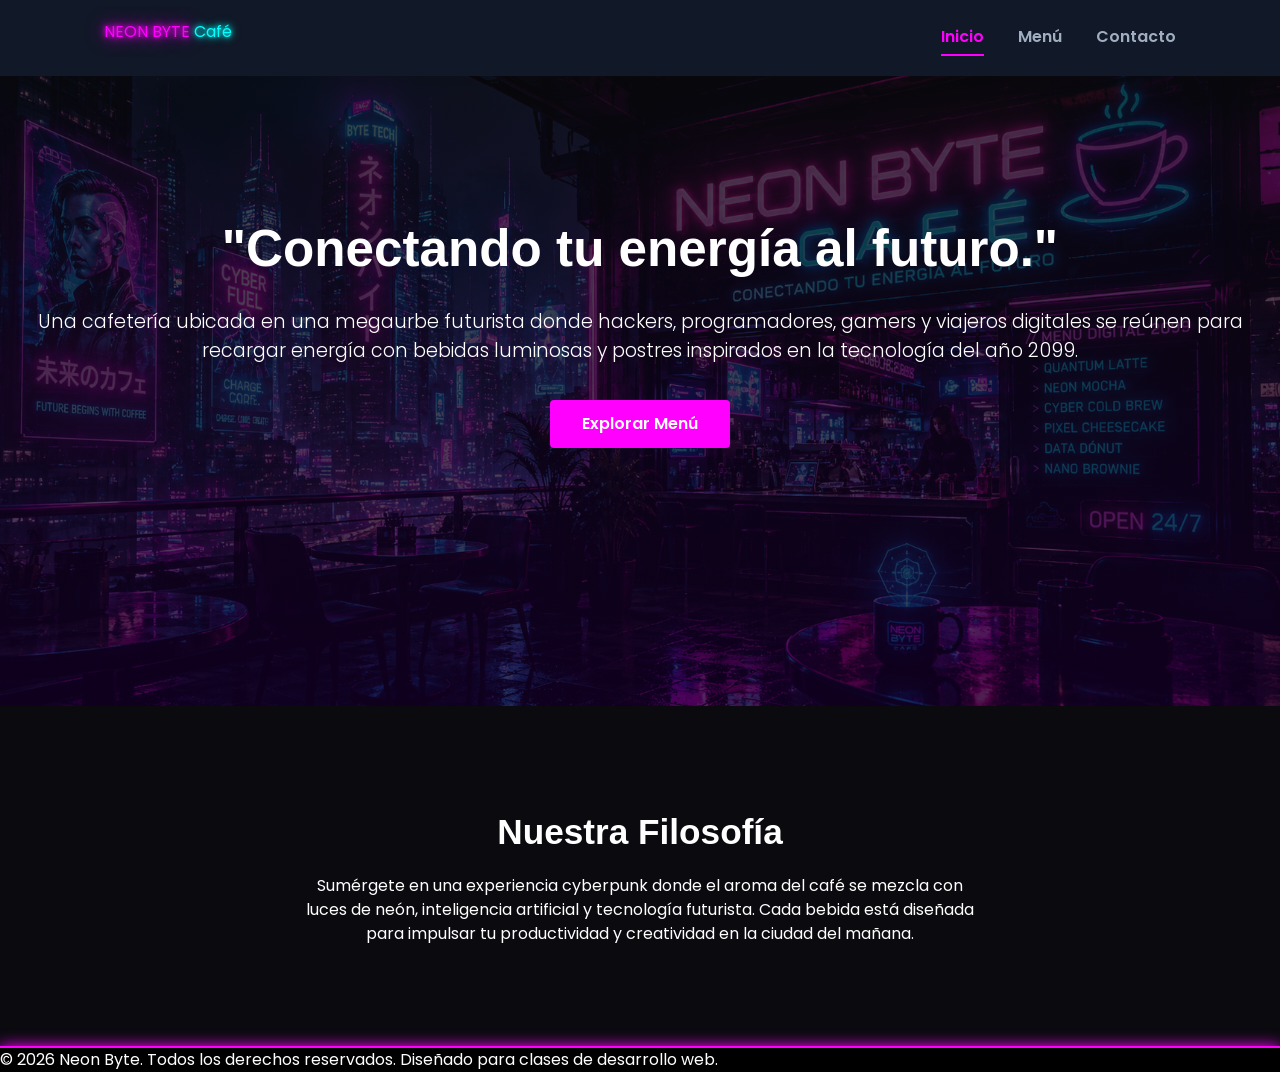
<file: index.html>
<!-- Define el tipo de documento como HTML5 para el navegador -->
<!DOCTYPE html>
<!-- Define el idioma principal del sitio web como Español -->
<html lang="es">
<head>
    <!-- Define la codificación de caracteres UTF-8 para soportar acentos y eñes -->
    <meta charset="UTF-8">
    <!-- Configura la vista móvil para asegurar que el diseño sea adaptable y responsivo -->
    <meta name="viewport" content="width=device-width, initial-scale=1.0">
    <!-- Título de la pestaña del navegador -->
    <title>NEON BYTE CAFÉ</title>
    <!-- Vincula la hoja de estilos externa CSS para dar diseño visual a la página -->
    <link rel="stylesheet" href="styles.css">
    <!-- Importa fuentes tipográficas elegantes directamente desde los servidores de Google Fonts -->
    <link href="https://fonts.googleapis.com/css2?family=Playfair+Display:ital,wght@0,400;0,700;1,400&family=Poppins:wght@300;400;600&display=swap" rel="stylesheet">
</head>
<body>

    <!-- Encabezado principal del sitio, visible en todas las páginas -->
    <header class="header">
        <!-- Contenedor con límites de ancho para alinear el contenido del menú -->
        <div class="nav-container">
            <!-- Enlace del logotipo que redirige a la página de inicio -->
            <a href="index.html" class="logo">NEON BYTE <span>Café</span></a>
            <!-- Bloque de navegación que contiene los enlaces del menú principal -->
            <nav class="nav-menu">
                <!-- Enlace activo a la página de inicio (resaltado visualmente) -->
                <a href="index.html" class="nav-link active">Inicio</a>
                <!-- Enlace hacia la página del menú de productos -->
                <a href="menu.html" class="nav-link">Menú</a>
                <!-- Enlace hacia la página del formulario de contacto -->
                <a href="contacto.html" class="nav-link">Contacto</a>
            </nav>
        </div>
    </header>

    <!-- Sección Hero: Bloque de gran impacto visual de bienvenida -->
    <section class="hero-section">
        <!-- Contenedor interno para centrar los textos sobre la imagen de fondo -->
        <div class="hero-content">
            <!-- Título de impacto principal sobre la filosofía de la cafetería -->
            <h1>"Conectando tu energía al futuro."</h1>
            <!-- Párrafo descriptivo o eslogan de la marca -->
            <p>Una cafetería ubicada en una megaurbe futurista donde hackers, programadores, gamers y viajeros digitales se reúnen para recargar energía con bebidas luminosas y postres inspirados en la tecnología del año 2099.</p>
            <!-- Botón de llamada a la acción que invita al alumno/usuario a ver el menú -->
            <a href="menu.html" class="btn-primary">Explorar Menú</a>
        </div>
    </section>

    <!-- Sección de Información General: Estructura contenedora semántica estándar -->
    <section class="about-summary container">
        <!-- Bloque de texto para explicar el propósito o historia corta del negocio -->
        <div class="about-text">
            <!-- Título secundario de la sección -->
            <h2>Nuestra Filosofía</h2>
            <!-- Párrafo explicativo para comprensión de lectura y estructura de texto -->
            <p>Sumérgete en una experiencia cyberpunk donde el aroma del café se mezcla con luces de neón, inteligencia artificial y tecnología futurista. Cada bebida está diseñada para impulsar tu productividad y creatividad en la ciudad del mañana.</p>
        </div>
    </section>

    <!-- Pie de página global con los derechos de autor y créditos correspondientes -->
    <footer class="footer">
        <!-- Texto de propiedad y año actual -->
        <p>&copy; 2026 Neon Byte. Todos los derechos reservados. Diseñado para clases de desarrollo web.</p>
    </footer>

    <!-- Vinculación del archivo de JavaScript que maneja la lógica e interactividad global -->
    <script src="script.js"></script>
</body>
</html>
</file>
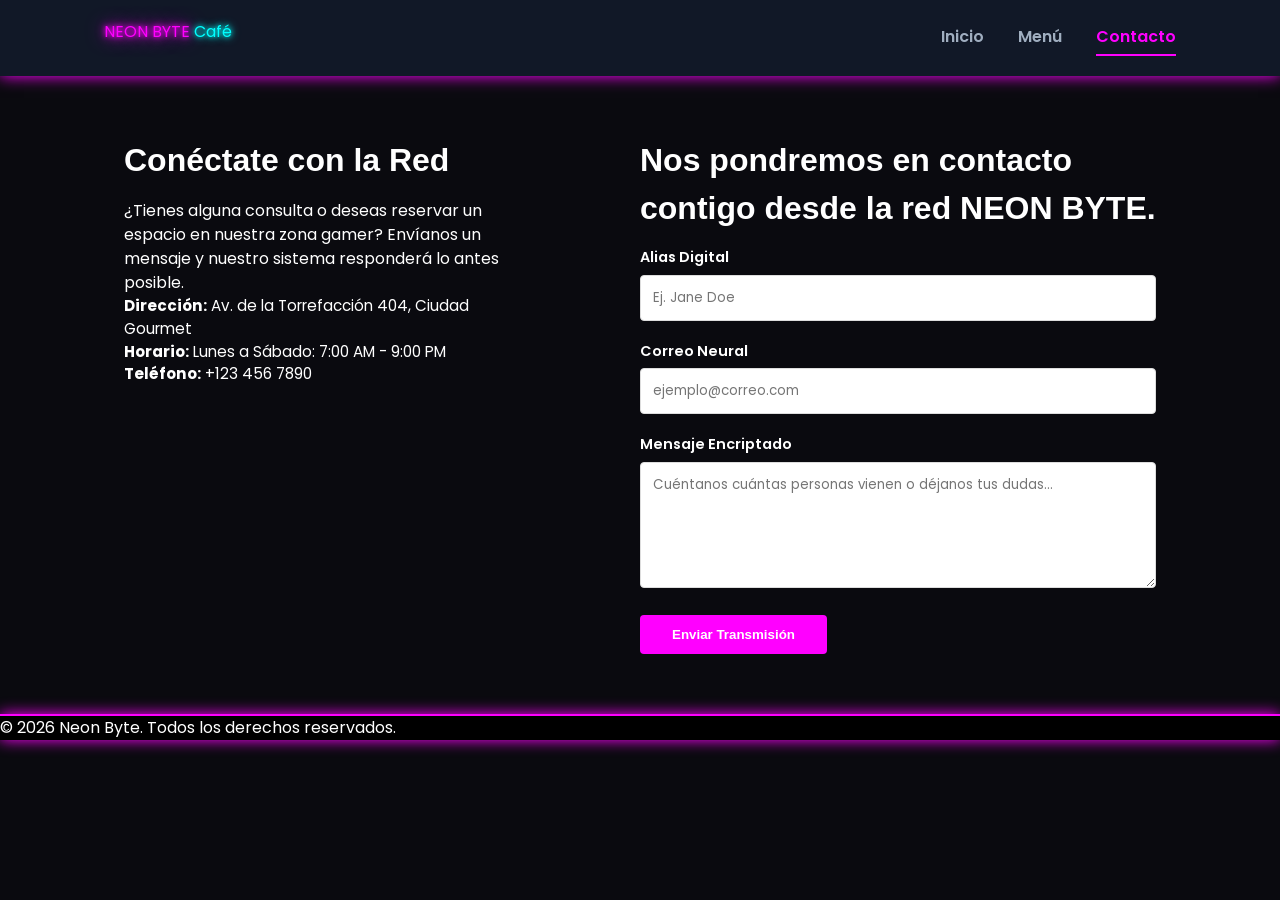
<file: contacto.html>
<!-- Define el tipo de documento como HTML5 para el navegador -->
<!DOCTYPE html>
<!-- Define el idioma de la página de contacto como Español -->
<html lang="es">
<head>
    <!-- Define la codificación universal para evitar fallas de tipografía en las palabras -->
    <meta charset="UTF-8">
    <!-- Configura el visor adaptativo para pantallas de diversos tamaños (Móvil First) -->
    <meta name="viewport" content="width=device-width, initial-scale=1.0">
    <!-- Título específico para la pestaña de la página de contacto -->
    <title>NEON BYTE- Contacto</title>
    <!-- Enlace a los estilos CSS centrales -->
    <link class="stylesheet" rel="stylesheet" href="styles.css">
    <!-- Inclusión de fuentes externas desde Google Fonts -->
    <link href="https://fonts.googleapis.com/css2?family=Playfair+Display:wght@400;700&family=Poppins:wght@300;400;600&display=swap" rel="stylesheet">
</head>
<body>

    <!-- Encabezado estructural idéntico para asegurar la correcta navegación del alumno -->
    <header class="header">
        <div class="nav-container">
            <a href="index.html" class="logo">NEON BYTE <span>Café</span></a>
            <nav class="nav-menu">
                <a href="index.html" class="nav-link">Inicio</a>
                <a href="menu.html" class="nav-link">Menú</a>
                <!-- Enlace activo resaltado para ubicar la sección de contacto -->
                <a href="contacto.html" class="nav-link active">Contacto</a>
            </nav>
        </div>
    </header>

    <!-- Contenedor principal de la página estructurado mediante semántica CSS -->
    <main class="contacto-page container">
        <!-- Envoltura flexible para organizar la información y el formulario a dos columnas -->
        <div class="contacto-wrapper">
            
            <!-- Bloque izquierdo: Información física e institucional del local -->
            <div class="contacto-info">
                <h2>Conéctate con la Red</h2>
                <p>¿Tienes alguna consulta o deseas reservar un espacio en nuestra zona gamer? Envíanos un mensaje y nuestro sistema responderá lo antes posible.</p>
                <!-- Lista de detalles clave sobre ubicación y horas de servicio -->
                <div class="info-detalles">
                    <p><strong>Dirección:</strong> Av. de la Torrefacción 404, Ciudad Gourmet</p>
                    <p><strong>Horario:</strong> Lunes a Sábado: 7:00 AM - 9:00 PM</p>
                    <p><strong>Teléfono:</strong> +123 456 7890</p>
                </div>
            </div>

            <!-- Bloque derecho: Contenedor interactivo del formulario de datos -->
            <div class="contacto-form-container">
                <h2>Nos pondremos en contacto contigo desde la red NEON BYTE.</h2>
                <!-- Formulario identificado con una ID para que Javascript capture el evento submit -->
                <form id="contactForm" class="contact-form">
                    <!-- Grupo del formulario para el campo del nombre -->
                    <div class="form-group">
                        <label for="nombre">Alias Digital</label>
                        <!-- Input obligatorio con marcador de posición de ejemplo -->
                        <input type="text" id="nombre" required placeholder="Ej. Jane Doe">
                    </div>
                    <!-- Grupo del formulario para el campo del correo electrónico -->
                    <div class="form-group">
                        <label for="email">Correo Neural</label>
                        <!-- Input obligatorio de tipo email para forzar validación nativa del navegador -->
                        <input type="email" id="email" required placeholder="ejemplo@correo.com">
                    </div>
                    <!-- Grupo del formulario para el cuadro de texto del mensaje largo -->
                    <div class="form-group">
                        <label for="mensaje">Mensaje Encriptado</label>
                        <!-- Caja de texto multilínea con renglones iniciales definidos -->
                        <textarea id="mensaje" rows="5" required placeholder="Cuéntanos cuántas personas vienen o déjanos tus dudas..."></textarea>
                    </div>
                    <!-- Botón de tipo submit para activar la lógica de envío controlada por script -->
                    <button type="submit" class="btn-primary">Enviar Transmisión</button>
                </form>
                <!-- Contenedor de retroalimentación, oculto inicialmente por CSS (.hidden) -->
                <div id="formFeedback" class="form-feedback hidden"></div>
            </div>

        </div>
    </main>

    <!-- Pie de página estándar -->
    <footer class="footer">
        <p>&copy; 2026 Neon Byte. Todos los derechos reservados.</p>
    </footer>

    <!-- Archivo JS para validar y capturar los eventos del formulario sin recargar -->
    <script src="script.js"></script>
</body>
</html>
</file>
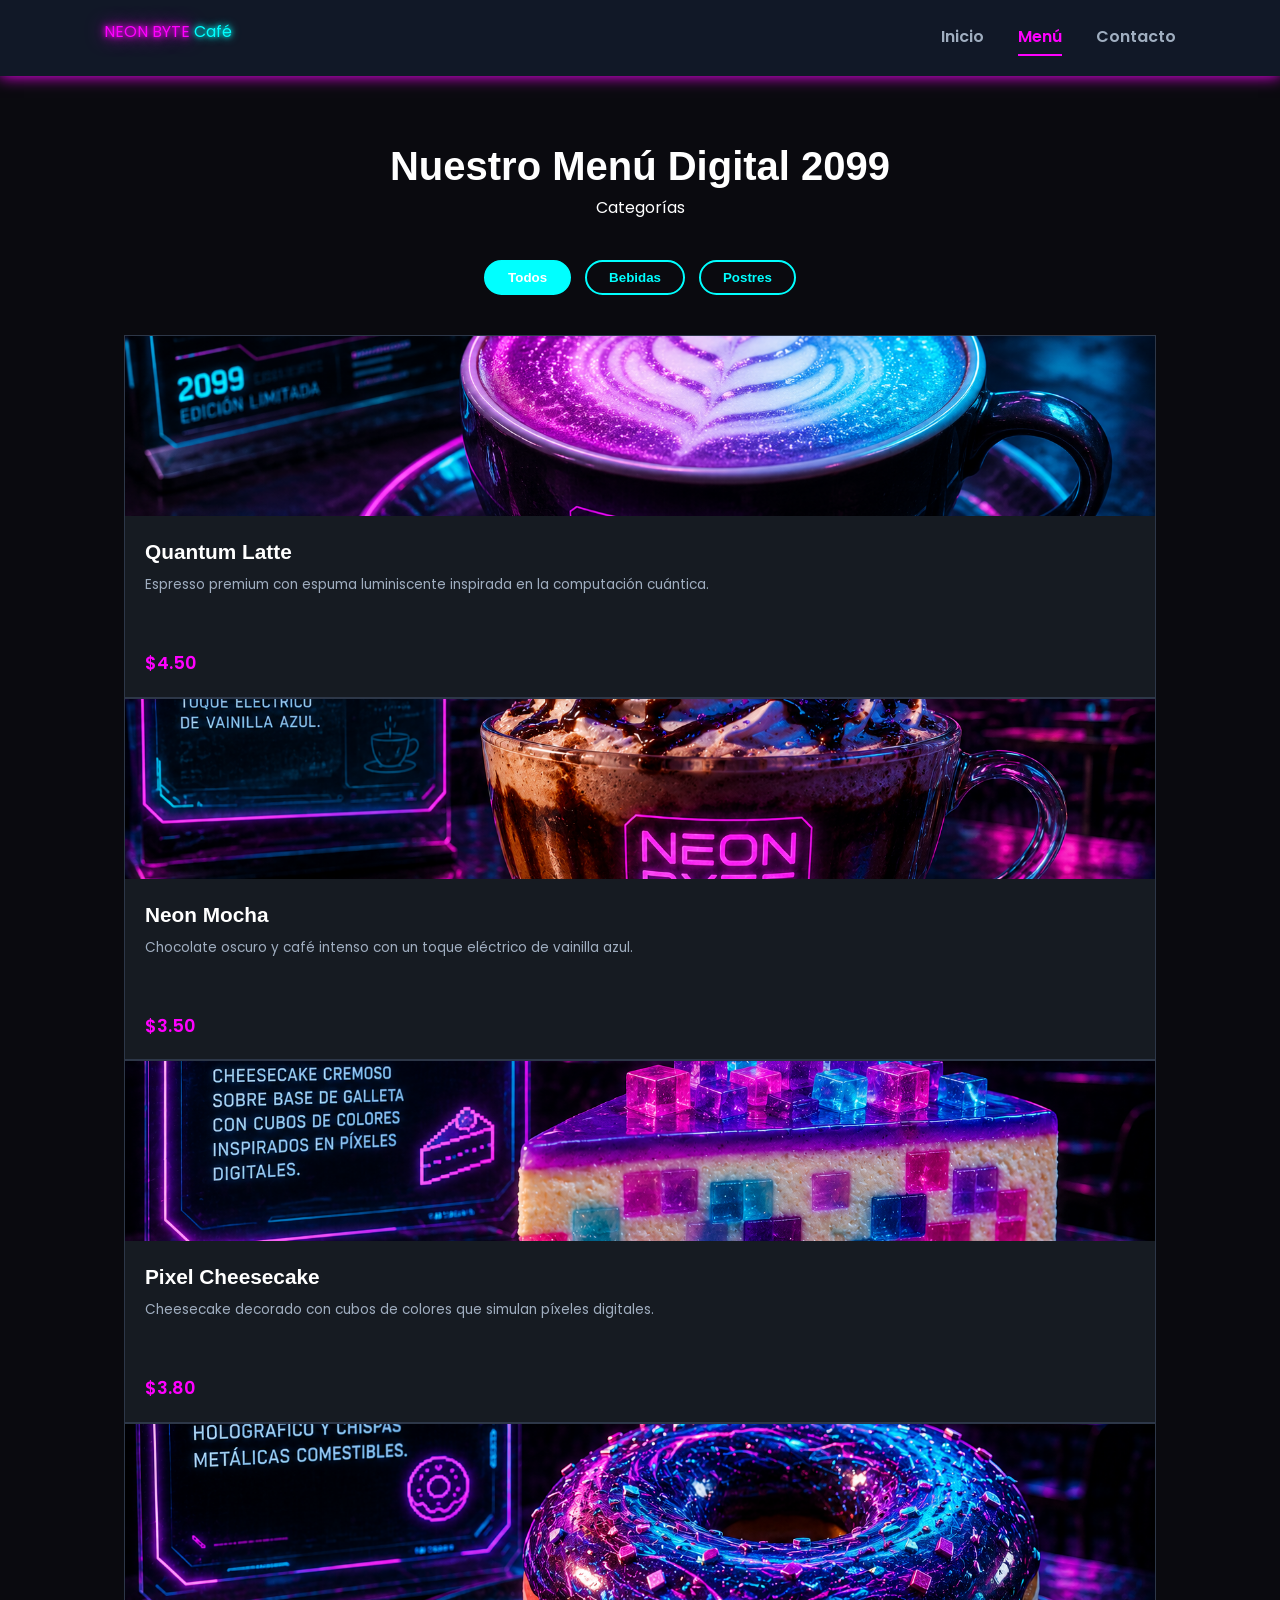
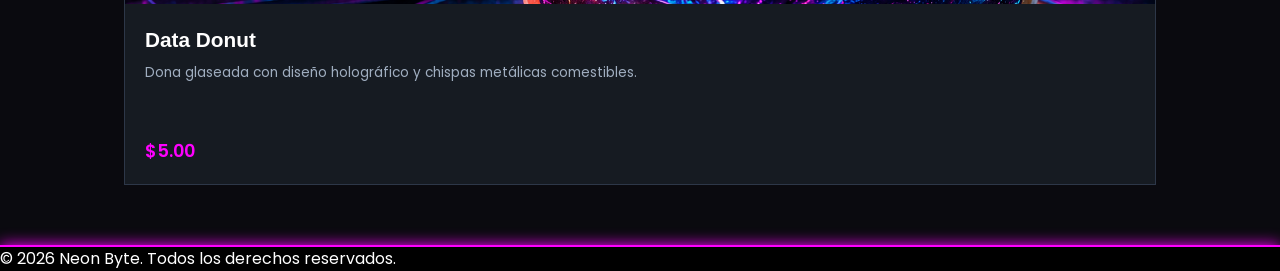
<file: menu.html>
<!-- Define el tipo de documento como HTML5 para el navegador -->
<!DOCTYPE html>
<!-- Define el idioma del sitio como Español -->
<html lang="es">
<head>
    <!-- Define la codificación de caracteres para el correcto renderizado de caracteres especiales -->
    <meta charset="UTF-8">
    <!-- Configura el viewport para que la escala sea responsiva en tabletas y celulares -->
    <meta name="viewport" content="width=device-width, initial-scale=1.0">
    <!-- Título de la pestaña en la navegación del menú -->
    <title>NEON BYTE - Nuestro Menú</title>
    <!-- Enlace a la hoja de estilos compartida por el proyecto -->
    <link rel="stylesheet" href="styles.css">
    <!-- Carga de tipografías desde la API de fuentes de Google -->
    <link href="https://fonts.googleapis.com/css2?family=Playfair+Display:wght@400;700&family=Poppins:wght@300;400;600&display=swap" rel="stylesheet">
</head>
<body>

    <!-- Encabezado estructural idéntico para mantener la consistencia visual -->
    <header class="header">
        <div class="nav-container">
            <a href="index.html" class="logo">NEON BYTE <span>Café</span></a>
            <nav class="nav-menu">
                <a href="index.html" class="nav-link">Inicio</a>
                <!-- Enlace de menú marcado con la clase activa en esta página -->
                <a href="menu.html" class="nav-link active">Menú</a>
                <a href="contacto.html" class="nav-link">Contacto</a>
            </nav>
        </div>
    </header>

    <!-- Cuerpo principal del catálogo usando la etiqueta semántica main -->
    <main class="menu-page container">
        <!-- Cabecera interna de la sección con títulos del menú -->
        <header class="page-header">
            <h2>Nuestro Menú Digital 2099</h2>
            <p>Categorías</p>
        </header>

        <!-- Contenedor de botones de filtro. El atributo 'data-filter' será leído por JavaScript -->
        <div class="filter-container">
            <!-- Botón activo por defecto para mostrar todos los elementos disponibles -->
            <button class="filter-btn active" data-filter="todos">Todos</button>
            <!-- Botón de filtro exclusivo para la categoría de bebidas -->
            <button class="filter-btn" data-filter="bebidas">Bebidas</button>
            <!-- Botón de filtro exclusivo para la categoría de repostería -->
            <button class="filter-btn" data-filter="reposteria">Postres</button>
        </div>

        <!-- Cuadrícula (Grid) que ordenará los productos de manera dinámica y responsiva -->
        <div class="menu-grid">
            
            <!-- Producto 1: Se identifica en la categoría 'bebidas' mediante el atributo de datos personalizados (data-category) -->
            <div class="menu-item" data-category="bebidas">
                <!-- Imagen local ubicada dentro de la carpeta /imagenes del proyecto -->
                <img src="quantumm late.png" alt="Café Quantum Latte">
                <!-- Bloque contenedor con la información textual del producto -->
                <div class="item-info">
                    <h3>Quantum Latte</h3>
                    <p class="item-desc">Espresso premium con espuma luminiscente inspirada en la computación cuántica.</p>
                    <span class="item-price">$4.50</span>
                </div>
            </div>

            <!-- Producto 2: Item perteneciente a la categoría 'bebidas' -->
            <div class="menu-item" data-category="bebidas">
                <!-- Imagen local correspondiente al café americano -->
                <img src="neon mocha.png" alt="Neon Mocha">
                <div class="item-info">
                    <h3>Neon Mocha</h3>
                    <p class="item-desc">Chocolate oscuro y café intenso con un toque eléctrico de vainilla azul.</p>
                    <span class="item-price">$3.50</span>
                </div>
            </div>

            <!-- Producto 3: Item perteneciente a la categoría 'reposteria' -->
            <div class="menu-item" data-category="reposteria">
                <!-- Imagen local correspondiente al croissant horneado -->
                <img src="pixel cheesecake.png" alt="Pixel Cheesecake">
                <div class="item-info">
                    <h3>Pixel Cheesecake</h3>
                    <p class="item-desc">Cheesecake decorado con cubos de colores que simulan píxeles digitales.</p>
                    <span class="item-price">$3.80</span>
                </div>
            </div>

            <!-- Producto 4: Item perteneciente a la categoría 'reposteria' -->
            <div class="menu-item" data-category="reposteria">
                <!-- Imagen local correspondiente a la rebanada de pastel de chocolate -->
                <img src="data donut.png" alt="Data Donut">
                <div class="item-info">
                    <h3>Data Donut</h3>
                    <p class="item-desc">Dona glaseada con diseño holográfico y chispas metálicas comestibles.</p>
                    <span class="item-price">$5.00</span>
                </div>
            </div>

        </div>
    </main>

    <!-- Pie de página idéntico para mantener el branding del sitio web -->
    <footer class="footer">
        <p>&copy; 2026 Neon Byte. Todos los derechos reservados.</p>
    </footer>

    <!-- Carga del JavaScript al final del documento para no bloquear el renderizado del HTML -->
    <script src="script.js"></script>
</body>
</html>
</file>
<file: styles.css>
/* ==========================================================================
   1. VARIABLES DE DISEÑO (Arquitectura limpia para enseñar CSS moderno usando :root)
   ========================================================================== */
:root {
    --primary-color: #FF00FF;    /* Tono café de tostado medio para botones y enlaces */
    --secondary-color: #00FFFF;  /* Tono miel/café claro para filtros y acentos visuales */
    --dark-color: #0A0A0F;       /* Tono chocolate oscuro profundo para títulos y legibilidad */
    --light-color: #161B22;      /* Color crema muy suave para el fondo general, evita fatiga visual */
    --gray-color: #A0AEC0;       /* Gris cálido intermedio usado en descripciones secundarias */
    --font-heading: 'Orbitron', sans-serif; /* Fuente con serifas de alta elegancia para títulos */
    --font-body: 'Poppins', sans-serif;         /* Fuente geométrica sans-serif óptima para bloques de lectura */
    --transition-smooth: all 0.3s ease;       /* Transición estándar para animaciones suaves en hovers */
}

/* ==========================================================================
   2. REINICIO DE ESTILOS (Reset de márgenes para asegurar consistencia entre navegadores)
   ========================================================================== */
* {
    margin: 0;                   /* Remueve márgenes automáticos de todos los elementos */
    padding: 0;                  /* Remueve rellenos automáticos de todos los elementos */
    box-sizing: border-box;      /* Incluye el borde y relleno dentro del cálculo total del ancho de caja */
}

body {
    font-family: var(--font-body);
    background-color: #0A0A0F;
    color: #FFFFFF;
    line-height: 1.5;                   /* Ajusta el interlineado para mejorar la lectura cómoda */
}

/* Contenedor utilitario estándar para centrar los bloques principales en la pantalla */
.container {
    width: 90%;                  /* Ocupa el 90% del ancho del dispositivo en pantallas pequeñas */
    max-width: 1200px;           /* Limita el ancho máximo a 1200 píxeles en pantallas grandes */
    margin: auto;              /* Centra de forma automática el contenedor horizontalmente */
    padding: 60px ;             /* Añade un colchón superior e inferior para separar secciones */
}

/* Enlaces limpios sin decoraciones forzadas */
a {
    text-decoration: none;       /* Elimina la línea subrayada por defecto de las etiquetas <a> */
    color: inherit;              /* Hace que herede el color de texto de su elemento contenedor */
}

/* ==========================================================================
   3. MAQUETACIÓN DEL HEADER Y MENÚ DE NAVEGACIÓN
   ========================================================================== */
.header {
    background-color: #111827;
    box-shadow: 0 0 15px var(--primary-color);              /* Posiciona el menú sobre cualquier otro elemento de la página */
}

.nav-container {
    display: block;              /* Comportamiento de bloque clásico */
    max-width: 1200px;           /* Centrado y alineación similar al contenedor global */
    margin: 0 auto;              /* Centra la barra de navegación */
    padding: 20px 5%;            /* Espaciado interno para dar aire al logotipo y enlaces */
}

/* Alineación clásica usando flotantes o distribución de texto para compatibilidad base */
.logo {
     color: var(--primary-color);
    text-shadow:
        0 0 5px var(--primary-color),
        0 0 10px var(--primary-color),
        0 0 20px var(--primary-color);                /* Alinea el logo a la izquierda */
}

.logo span {
     color: var(--secondary-color);
    text-shadow:
        0 0 5px var(--secondary-color),
        0 0 10px var(--secondary-color); /* Pinta la palabra Aroma con el tono miel de acento */
}

.nav-menu {
    float: right;                /* Coloca el listado de enlaces a la derecha de la barra */
    margin-top: 5px;             /* Ajuste vertical milimétrico para alinear con el logo */
}

.nav-link {
    font-weight: 600;            /* Hace que el texto del menú sea semi-negrita */
    color: var(--gray-color);    /* Color gris opaco por defecto para los enlaces no activos */
    margin-left: 30px;           /* Separación horizontal entre cada opción del menú */
    padding-bottom: 5px;         /* Espacio inferior para colocar una línea decorativa */
    border-bottom: 2px solid transparent; /* Crea un borde transparente para evitar saltos bruscos en hover */
    transition: var(--transition-smooth); /* Aplica efecto de transición suave al cambiar de color */
    display: inline-block;       /* Permite aplicar márgenes horizontales de forma correcta */
}

/* Reglas de activación y efecto hover sobre los enlaces de navegación */
.nav-link:hover, .nav-link.active {
    color: var(--primary-color);         /* Cambia al color café principal */
    border-bottom: 2px solid var(--primary-color); /* Muestra el borde inferior pintado de café */
}

/* Limpiador de flotados (Clearfix) para evitar colapsos de altura en el header */
.nav-container::after {
    content: "";
    display: table;
    clear: both;
}

/* ==========================================================================
   4. DISEÑO DE LA SECCIÓN HERO (PÁGINA PRINCIPAL)
   ========================================================================== */
.hero-section {
    /* Aplica un degradado oscuro superpuesto junto a la imagen local ubicada en /imagenes */
   background:
linear-gradient(
rgba(10,10,15,0.75),
rgba(20,0,40,0.75)
),
url("banner.png")
no-repeat center center/cover; 
height: 70vh;
text-align: center;
padding-top: 15vh;
/* Cambia el color de la tipografía a blanco para alto contraste */
}

.hero-content h1 {
    font-family: var(--font-heading); /* Aplica la tipografía decorativa para títulos */
    font-size: 3.2rem;           /* Tamaño grande e imponente para entornos de escritorio */
    margin-bottom: 20px;         /* Separación con el párrafo de abajo */
}

.hero-content p {
    font-size: 1.2rem;           /* Tamaño de texto de subtítulo legible */
    margin-bottom: 35px;         /* Espacio amplio antes del botón de acción */
    font-weight: 300;            /* Estilo de tipografía delgada para balancear peso visual */
}

/* Estilización del Botón Primario */
.btn-primary {
    background-color: var(--primary-color); /* Color café base */
    color: #ffffff;              /* Texto blanco */
    padding: 12px 32px;          /* Colchón interno del botón */
    border-radius: 4px;          /* Esquinas sutilmente redondeadas para un look moderno */
    font-weight: 600;            /* Resalta el texto del botón */
    border: none;                /* Quita bordes toscos de fábrica */
    cursor: pointer;             /* Cambia el cursor a mano interactiva al pasar encima */
    display: inline-block;       /* Permite la correcta administración del padding en enlaces */
    transition: var(--transition-smooth); /* Suaviza el cambio de color de fondo */
}

/* Cambio de color al pasar el mouse por encima del botón */
.btn-primary:hover {
    background-color: var(--secondary-color);
    color: #000;
    box-shadow:
        0 0 10px var(--secondary-color),
        0 0 20px var(--secondary-color); /* Cambia al tono café más oscuro del proyecto */
}

/* Sección estática informativa */
.about-summary {
    text-align: center;          /* Centra la alineación del texto */
    max-width: 800px;            /* Limita el ancho de lectura para que no sea cansado */
    margin: 40px auto;           /* Centrado de caja completo */
}

.about-summary h2 {
    font-family: var(--font-heading);
    font-size: 2.2rem;
    margin-bottom: 15px;
}

/* ==========================================================================
   5. DISEÑO DE LA PÁGINA DE MENÚ Y SISTEMA DE FILTRADO GRID
   ========================================================================== */
.page-header {
    text-align: center;          /* Centra el título del menú */
    margin-bottom: 40px;         /* Separa el título de los botones de control */
}

.page-header h2 {
    font-family: var(--font-heading);
    font-size: 2.5rem;
}

/* Caja contenedora de los botones de filtrado interactivo */
.filter-container {
    text-align: center;          /* Centra el bloque de botones horizontalmente */
    margin-bottom: 40px;         /* Separa los botones de las tarjetas de productos */
}

/* Botones de control del filtro */
.filter-btn {
    background-color: transparent; /* Fondo transparente por defecto */
    border: 2px solid var(--secondary-color); /* Borde con el tono miel definido */
    color: var(--secondary-color); /* Color de texto que empareja con el borde */
    padding: 8px 22px;           /* Relleno interno para simular una cápsula */
    border-radius: 20px;         /* Esquinas totalmente redondeadas (estilo píldora) */
    cursor: pointer;             /* Cursor interactivo */
    font-weight: 600;            /* Texto remarcado */
    margin: 0 5px;               /* Separación lateral horizontal entre botones */
    transition: var(--transition-smooth); /* Animación de color */
    display: inline-block;
}

/* Estado activo asignado por defecto o mediante eventos JavaScript */
.filter-btn.active, .filter-btn:hover {
    background-color: var(--secondary-color); /* Rellena el fondo con color miel */
    color: #ffffff;              /* Cambia el texto a blanco para legibilidad */
}

/* Caja de rejilla (Grid) que distribuye las tarjetas de productos de forma automática */
.menu-grid {
    display: block;              /* Bloque contenedor */
}

/* Maquetación individual de la tarjeta del producto */
.menu-item {
    background-color: #161B22;
    border: 1px solid #2D3748;
                /* Alinea en bloque flotante continuo */
}

/* Efecto estético de elevación al posicionar el mouse sobre el producto */
.menu-item:hover {
    transform: translateY(-6px);
    box-shadow:
        0 0 15px var(--primary-color); /* Eleva el elemento 6 píxeles hacia arriba */
}

/* Configuración de las imágenes del catálogo */
.menu-item img {
    width: 100%;                 /* Expande la imagen al total del ancho de la tarjeta */
    height: 180px;               /* Fija una altura uniforme para balancear el diseño */
    object-fit: cover;           /* Recorta la imagen automáticamente manteniendo su proporción */
    display: block;
}

/* Bloque interno acolchado para los textos de la tarjeta */
.item-info {
    padding: 20px;               /* Relleno perimetral parejo */
}

.item-info h3 {
    font-family: var(--font-heading);
    font-size: 1.3rem;
    margin-bottom: 8px;
}

.item-desc {
    color: var(--gray-color);    /* Usa el tono gris para descripciones de apoyo */
    font-size: 0.85rem;          /* Tamaño tipográfico levemente reducido */
    margin-bottom: 15px;         /* Separación con la etiqueta de precio */
    height: 60px;                /* Altura fija para que todas las descripciones se alineen */
    overflow: hidden;            /* Recorta textos si exceden el espacio determinado */
}

.item-price {
    font-weight: 600;            /* Resalta el costo del producto */
    color: var(--primary-color); /* Color café identificador */
    font-size: 1.1rem;
}

/* Limpiador de flotados en el Grid de menú */
.menu-grid::after {
    content: "";
    display: table;
    clear: both;
}

/* Clase utilitaria inyectada dinámicamente por JavaScript para ocultar productos filtrados */
.menu-item.hidden {
    display: none !important;    /* Forzado absoluto de desaparición en pantalla */
}

/* ==========================================================================
   6. DISEÑO DE LA SECCIÓN DE CONTACTO Y ESTRUCTURA DE FORMULARIO
   ========================================================================== */
.contacto-wrapper {
    display: block;              /* Bloque estructural base */
}

.contacto-info {
    width: 45%;                  /* Columna izquierda del panel descriptivo */
    float: left;                 /* Flota a la izquierda */
    padding-right: 5%;           /* Margen interno derecho divisor */
}

.contacto-form-container {
    width: 50%;                  /* Columna derecha dedicada enteramente al formulario */
    float: right;                /* Flota a la derecha */
}

.contacto-info h2, .contacto-form-container h2 {
    font-family: var(--font-heading);
    font-size: 2rem;
    margin-bottom: 15px;
}

.info-detalles p {
    margin-top: 15 px;            /* Separa las líneas de texto del bloque informativo */
    font-size: 0.95rem;
}

/* Organización y diseño de controles del formulario de contacto */
.form-group {
    margin-bottom: 20px;         /* Margen de separación constante entre inputs */
}

.form-group label {
    display: block;              /* Obliga a la etiqueta a posicionarse arriba del input */
    margin-bottom: 6px;          /* Espaciado corto inferior */
    font-weight: 600;            /* Texto en semi-negrita */
    font-size: 0.9rem;
}

/* Estilos compartidos para campos normales y cajas de texto largas */
.form-group input, .form-group textarea {
    width: 100%;                 /* Llena el total del ancho de su columna */
    padding: 12px;               /* Relleno cómodo para facilitar la escritura del usuario */
    border: 1px solid #dddddd;   /* Borde gris claro neutro estándar */
    border-radius: 4px;          /* Redondeado fino en esquinas */
    font-family: inherit;        /* Asegura heredar la fuente Poppins del proyecto */
}

/* Iluminación interactiva cuando el alumno/usuario hace clic en un input */
.form-group input:focus, .form-group textarea:focus {
    outline: none;               /* Remueve la línea negra de enfoque nativa de los navegadores */
    border-color: var(--primary-color); /* Cambia el borde al color café identificador */
}

/* Contenedor de confirmación de envío exitoso manipulado por JS */
.form-feedback {
    margin-top: 20px;
    padding: 15px;
    border-radius: 4px;
    font-weight: 600;
    font-size: 0.95rem;
}

/* Estado de éxito inyectado cuando pasa la validación */
.form-feedback.success {
    background-color: #E8F5E9;   /* Fondo verde claro suave institucional */
    color: #2E7D32;              /* Texto verde oscuro con excelente contraste */
    border: 1px solid #C8E6C9;   /* Línea perimetral delimitadora */
}

/* Ocultación nativa para elementos que dependen del flujo interactivo */
.form-feedback.hidden {
    display: none;               /* Quita por completo el objeto del árbol visual */
}

/* Limpiador de flotados para la sección de contacto */
.contacto-wrapper::after {
    content: "";
    display: table;
    clear: both;
}

/* ==========================================================================
   7. SECCIÓN DE PIE DE PÁGINA (FOOTER)
   ========================================================================== */
.footer {
    background-color: #000;
    border-top: 2px solid var(--primary-color);
    box-shadow: 0 0 15px var(--primary-color);
}

/* ==========================================================================
   8. RESPONSIVIDAD (Media Queries para enseñar diseño adaptable y móvil a la clase)
   ========================================================================== */
@media (max-width: 900px) {
    /* Ajusta las tarjetas del menú a dos columnas en pantallas de tabletas */
    .menu-item {
        width: 46%;
        margin: 2%;
    }
}

@media (max-width: 768px) {
    /* Destruye los flotados de la navegación para apilar los componentes en vertical */
    .logo, .nav-menu {
        float: none;
        text-align: center;
        display: block;
        margin: 10px auto;
    }
    .nav-link {
        margin: 0 10px;          /* Reajusta márgenes en pantallas reducidas */
    }
    /* El banner principal disminuye tipografía en pantallas móviles */
    .hero-content h1 {
        font-size: 2.2rem;
    }
    /* Rompe las columnas gemelas de la sección de contacto para apilarlas limpiamente */
    .contacto-info, .contacto-form-container {
        width: 100%;
        float: none;
        padding: 0;
        margin-bottom: 30px;
    }
    /* Convierte las tarjetas del catálogo a una sola columna completa */
    .menu-item {
        width: 98%;
        margin: 10px 1%;
        float: none;
    }
}
</file>
